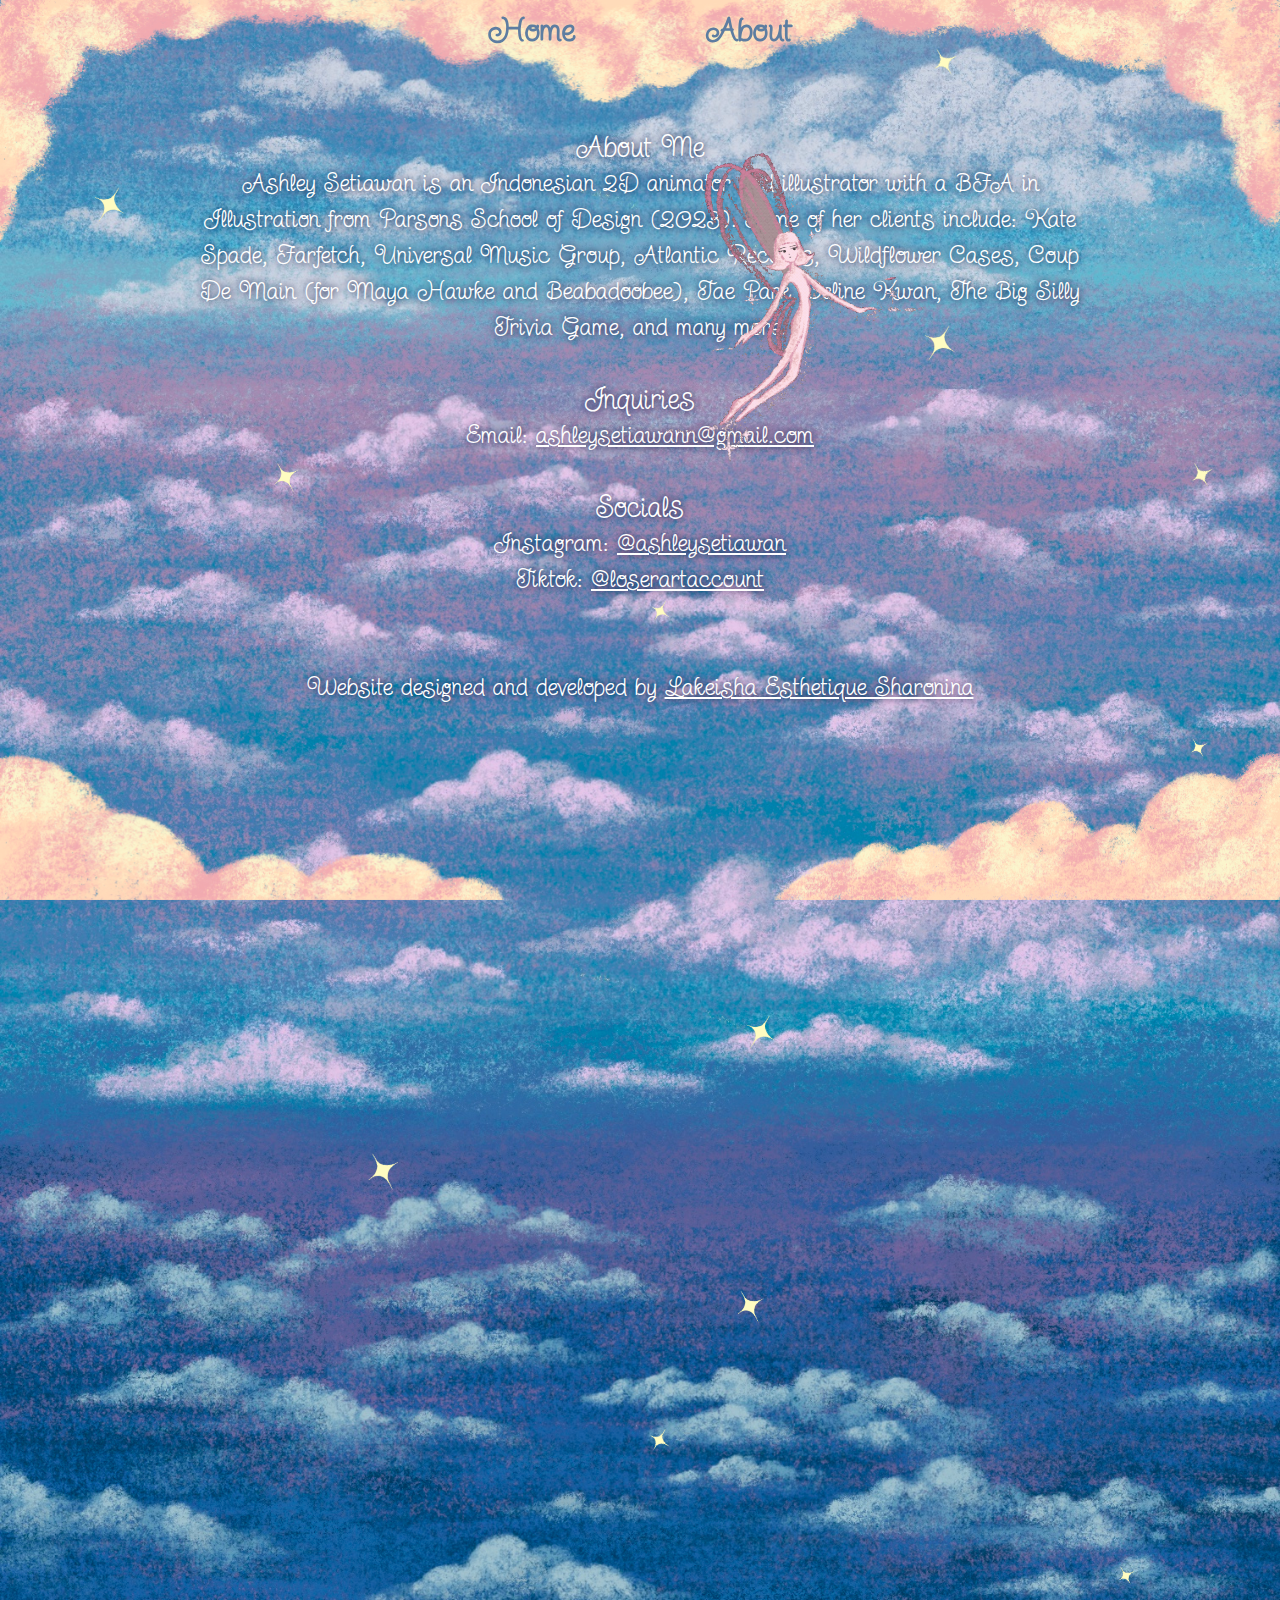
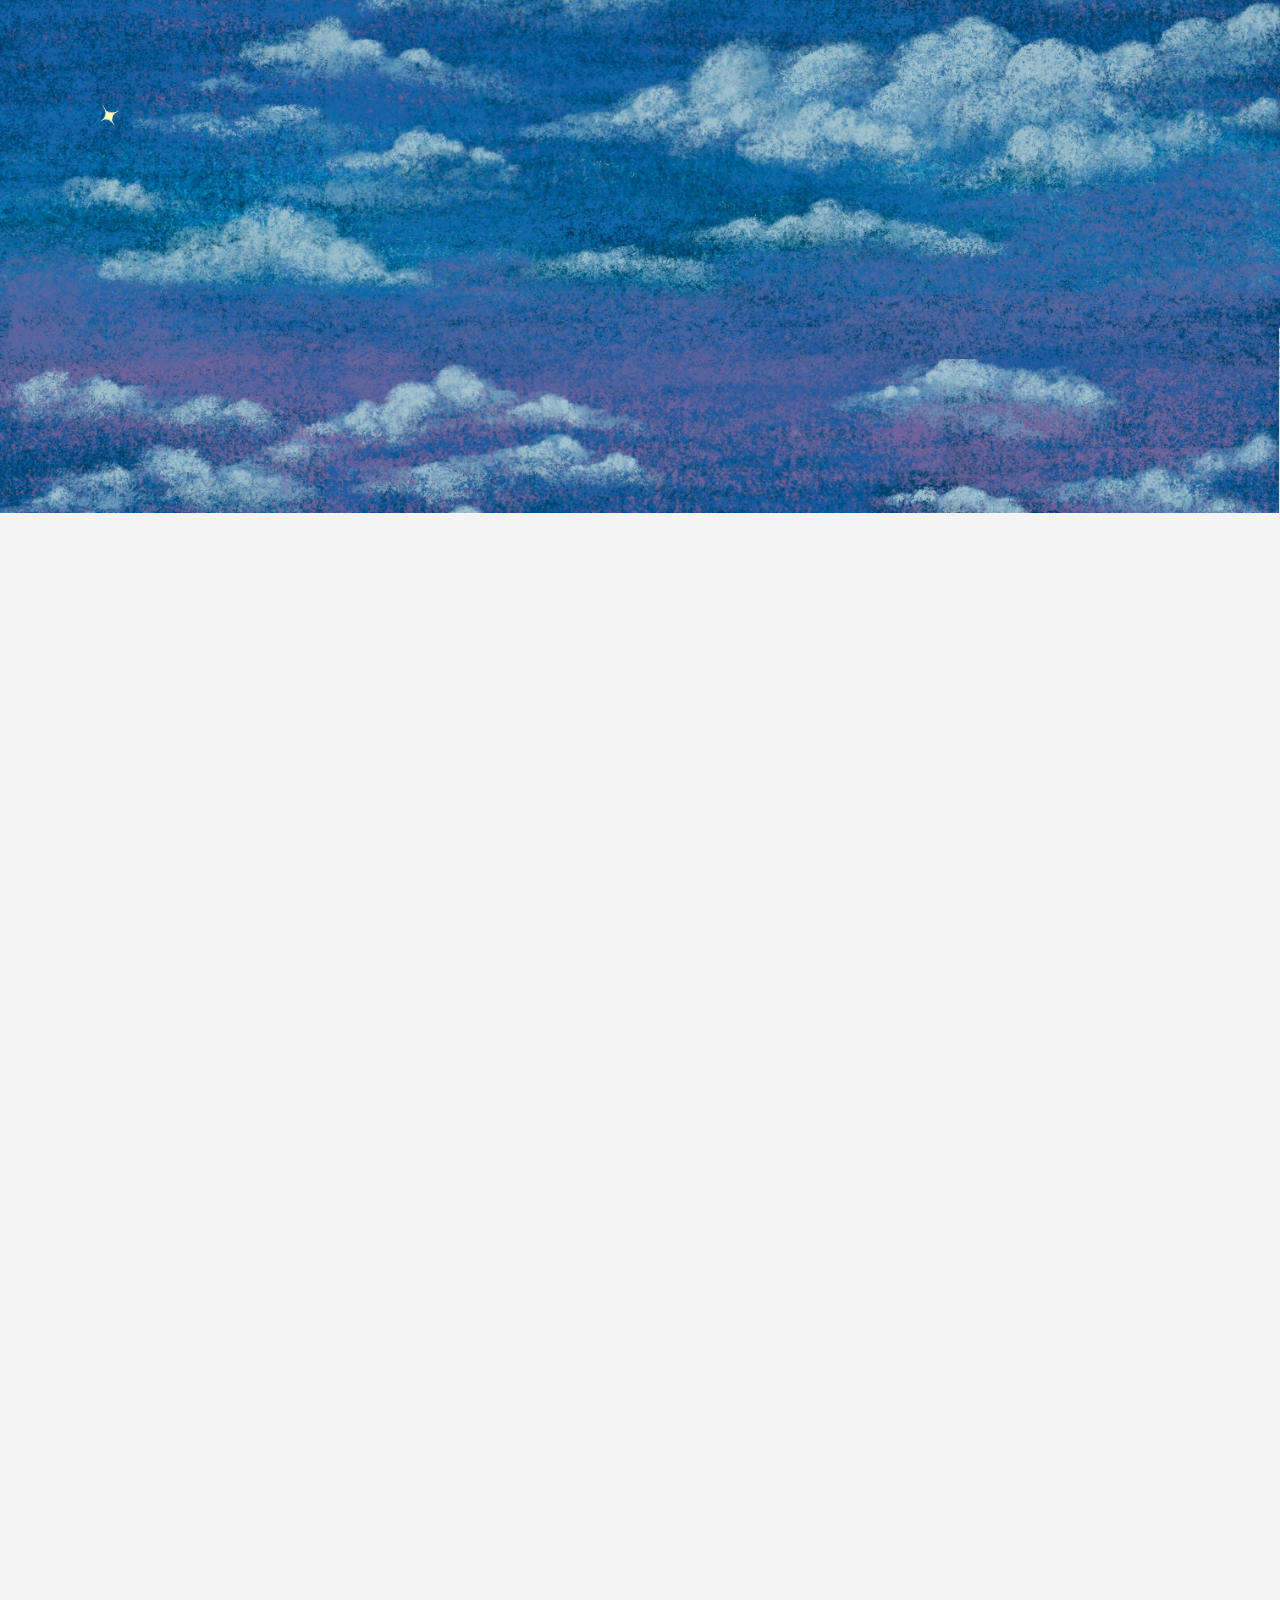
<file: about.html>
<!DOCTYPE html>
<html lang="en">
  <head>
    <meta charset="utf-8" />
    <meta http-equiv="X-UA-Compatible" content="IE=edge" />
    <title>About</title>
    <meta name="description" content="" />
    <meta name="viewport" content="width=device-width, initial-scale=1" />
    <link rel="stylesheet" href="about.css" />
    <link
      rel="icon"
      type="image/x-icon"
      href="./web-assets/fairy-favicon.png"
    />

    <link rel="preconnect" href="https://fonts.googleapis.com" />
    <link rel="preconnect" href="https://fonts.gstatic.com" crossorigin />
    <link
      href="https://fonts.googleapis.com/css2?family=Freehand&family=Homemade+Apple&family=Roboto+Mono&display=swap"
      rel="stylesheet"
    />

    <!-- new font -->
    <link rel="preconnect" href="https://fonts.googleapis.com" />
    <link rel="preconnect" href="https://fonts.gstatic.com" crossorigin />
    <link rel="preconnect" href="https://fonts.googleapis.com" />
    <link rel="preconnect" href="https://fonts.gstatic.com" crossorigin />
    <link
      href="https://fonts.googleapis.com/css2?family=Butterfly+Kids&family=Playwrite+AT:ital,wght@0,100..400;1,100..400&family=Sacramento&family=Send+Flowers&family=Twinkle+Star&display=swap"
      rel="stylesheet"
    />
    <style>
      /* @font-face {
        font-family: shorelines;
        src: url("web-assets/Shorelines-Script-Bold.otf") format("opentype");
        font-weight: normal;
        font-style: normal;
      } */

      * {
        /* font-family: shorelines, serif; */
        /* font-family: "Freehand", serif;
        font-weight: 400;
        font-style: normal; */
      }

      * {
        font-family: "Twinkle Star", serif;
        font-weight: 400;
        font-style: normal;
      }
    </style>
  </head>
  <body>
    <nav class="topnav">
      <a href="index.html">Home</a>
      <a href="about.html">About</a>
    </nav>

    <!-- <div class="header">
      <h1>Ashley</h1>
      <img class="title" src="web-assets/name-text.gif" />
      <img class="background-image" src="web-assets/background-looped.jpg" />
    </div> -->

    <div class="clouds-container">
      <img class="clouds-top" src="web-assets/clouds-3-top.png" />
      <img class="clouds-bottom" src="web-assets/clouds-3-bottom-right.png" />
      <img
        class="clouds-bottom-left"
        src="web-assets/clouds-3-bottom-left.png"
      />
    </div>

    <!-- <div>
      <img class="fly" src="web-assets/Fairy3.GIF" />
    </div> -->

    <div class="main-container">
      <h3>About Me</h3>
      <p class="about-statement">
        Ashley Setiawan is an Indonesian 2D animator and illustrator with a BFA
        in Illustration from Parsons School of Design (2023). Some of her
        clients include: Kate Spade, Farfetch, Universal Music Group, Atlantic
        Records, Wildflower Cases, Coup De Main (for Maya Hawke and
        Beabadoobee), Tae Park, Celine Kwan, The Big Silly Trivia Game, and many
        more.
      </p>
      <br />
      <h3>Inquiries</h3>
      <p>
        Email:
        <a href="mailto:ashleysetiawann@gmail.com" target="_blank"
          >ashleysetiawann@gmail.com</a
        >
      </p>
      <br />
      <h3>Socials</h3>
      <p>
        Instagram:
        <a href="https://www.instagram.com/ashleysetiawan" target="_blank"
          >@ashleysetiawan</a
        >
      </p>
      <p></p>
      <p>
        Tiktok:
        <a href="https://www.tiktok.com/@loserartaccount" target="_blank"
          >@loserartaccount</a
        >
      </p>
      <div class="footer">
        <br /><br />
        <p>
          Website designed and developed by
          <a href="https://lakeishasharonina.com/" target="_blank"
            >Lakeisha Esthetique Sharonina</a
          >
        </p>
      </div>
    </div>

    <div class="background-stars">
      <img src="./web-assets/stars.GIF" alt="Star" class="star" />
      <img src="./web-assets/stars.GIF" alt="Star" class="star" />
      <img src="./web-assets/stars.GIF" alt="Star" class="star" />
      <img src="./web-assets/stars.GIF" alt="Star" class="star" />
      <img src="./web-assets/stars.GIF" alt="Star" class="star" />
      <img src="./web-assets/stars.GIF" alt="Star" class="star" />
      <img src="./web-assets/stars.GIF" alt="Star" class="star" />
      <img src="./web-assets/stars.GIF" alt="Star" class="star" />
      <img src="./web-assets/stars.GIF" alt="Star" class="star" />
      <img src="./web-assets/stars.GIF" alt="Star" class="star" />
      <img src="./web-assets/stars.GIF" alt="Star" class="star" />
      <img src="./web-assets/stars.GIF" alt="Star" class="star" />
      <img src="./web-assets/stars.GIF" alt="Star" class="star" />
      <!-- <img src="./web-assets/stars.GIF" alt="Star" class="star" />
      <img src="./web-assets/stars.GIF" alt="Star" class="star" />
      <img src="./web-assets/stars.GIF" alt="Star" class="star" />
      <img src="./web-assets/stars.GIF" alt="Star" class="star" />
      <img src="./web-assets/stars.GIF" alt="Star" class="star" />
      <img src="./web-assets/stars.GIF" alt="Star" class="star" /> -->
      <!-- <img src="./web-assets/stars.GIF" alt="Star" class="star" />
      <img src="./web-assets/stars.GIF" alt="Star" class="star" />
      <img src="./web-assets/stars.GIF" alt="Star" class="star" />
      <img src="./web-assets/stars.GIF" alt="Star" class="star" />
      <img src="./web-assets/stars.GIF" alt="Star" class="star" />
      <img src="./web-assets/stars.GIF" alt="Star" class="star" />
      <img src="./web-assets/stars.GIF" alt="Star" class="star" />
      <img src="./web-assets/stars.GIF" alt="Star" class="star" />
      <img src="./web-assets/stars.GIF" alt="Star" class="star" />
      <img src="./web-assets/stars.GIF" alt="Star" class="star" />
      <img src="./web-assets/stars.GIF" alt="Star" class="star" />
      <img src="./web-assets/stars.GIF" alt="Star" class="star" />
      <img src="./web-assets/stars.GIF" alt="Star" class="star" />
      <img src="./web-assets/stars.GIF" alt="Star" class="star" />
      <img src="./web-assets/stars.GIF" alt="Star" class="star" />
      <img src="./web-assets/stars.GIF" alt="Star" class="star" />
      <img src="./web-assets/stars.GIF" alt="Star" class="star" />
      <img src="./web-assets/stars.GIF" alt="Star" class="star" />
      <img src="./web-assets/stars.GIF" alt="Star" class="star" /> -->
    </div>

    <div class="header">
      <div id="title">
        <h1></h1>
      </div>
    </div>

    <!-- Photo Grid -->
    <script src="about.js"></script>
  </body>
</html>
</file>
<file: about.css>
* {
  margin: 0;
  padding: 0;
  box-sizing: border-box;
  /* font-family: "Freehand", serif;
  font-weight: 400;
  font-style: normal; */
  /* color: white; */
  /* -webkit-text-stroke: 1px rgb(255, 255, 255); */
  /* -webkit-text-fill-color: white; */
}

body {
  /* font-family: Arial, sans-serif; */
  justify-content: center;
  align-items: center;
  min-height: 100vh;
  background-color: #f4f4f4;
  /* overflow-x: hidden; */
  background-image: url("web-assets/background-2.JPG");
  background-repeat: no-repeat;
  background-size: cover;
  background-position: center;
  overflow: hidden;
}

p {
  color: white;
  /* font-size: 1.5em; */
  /* font-size: 1.8em; */
  /* -webkit-text-stroke: 1px rgb(255, 255, 255); */
}

h2,
h3,
a {
  /* font-size: 1.5em; */
  /* font-size: 1.8em; */
  color: white;
  z-index: 6;
}

a:hover {
  color: #fffcc1;
}

.about-statement {
}

.main-container {
  z-index: 11;
  margin-left: 50%;
  margin-right: 50%;
  transform: translate(-50%);
  width: 70vw;
  top: 130px;
  position: absolute;
  font-size: 1.5em;
  text-shadow: 0px 0px 7px #050935;
  /* text-shadow: #FFFCC1 0px 0 20px; */
  z-index: 2;
  text-align: center;
  line-height: 1.5em;
}

.fly {
  position: fixed;
  height: auto;
  overflow: hidden;
  width: 100vw;
  z-index: 3;
  top: 0;
  /* display: none; */
}

.header {
  position: relative;
  height: 100vh;
  overflow: hidden;
  width: 100%;
  /* background: rgb(21, 130, 255); */
  /* background-image: url("./assets/background.png"); */
}

.background-image img {
  /* object-fit: contain; */
  height: auto;
  width: 100%;
}

.clouds-top {
  position: fixed;
  height: auto;
  overflow: hidden;
  width: 100vw;
  z-index: 3;
  top: 0;
}
.clouds-bottom {
  position: fixed;
  height: auto;
  overflow: hidden;
  width: 100vw;
  z-index: 3;
  bottom: 0;
  right: 0;
  width: 40vw;
}

.clouds-bottom-left {
  position: fixed;
  height: auto;
  overflow: hidden;
  width: 100vw;
  z-index: 3;
  bottom: 0;
  left: 0;
  width: 40vw;
}

.clouds img {
  /* object-fit: contain; */
  /* height: auto; */
  /* width: 100%; */
}

h1 {
  top: 50%;
  left: 50%;
  transform: translate(-50%, -50%);
  text-align: center;
  margin: 0;
  padding: 0;
  z-index: 3;
  position: absolute;
}

.title {
  top: 50%;
  left: 50%;
  transform: translate(-50%, -50%) scale(80%);
  text-align: center;
  margin: 0;
  padding: 0;
  z-index: 2;
  position: absolute;
  width: 100vw;
  height: auto;
}

.gallery-container {
  /* background-image: url("web-assets/background-looped.jpg"); */
  padding-top: 20px; /* Space between landing page and gallery */
}

.gallery {
  display: grid;
  grid-template-rows: repeat(11, 40vw);
  grid-template-columns: repeat(12, 1fr);
  grid-template-areas:
    ". a a a a a b b b b b b"
    "c c c . . d d d d d d ."
    ". . e e e . . . f f f f"
    "g g g g g . . h h h . ."
    ". . . i i i i i i i . ."
    "j j j j j j k k k k k k"
    "l l l l l l . . . m m m"
    "n n n n n . . o o o . ."
    ". p p p p p . . q q q q"
    ". . r r r r r r r . . ."
    ". s s s s s . t t t t t"
    ". u u u u u . v v v v v";
  gap: 10px;
  width: 90%;
  max-width: 1200px;
  margin: 0 auto; /* Center the gallery horizontally */
}

.item {
  position: relative;
  overflow: hidden;
}

.item img {
  object-fit: contain;
  width: 100%;
  height: 100%;
  transition: transform 0.3s ease, opacity 0.3s ease;
}

.item:hover img {
  transform: scale(1.2);
}

.a {
  grid-area: a;
}
.b {
  grid-area: b;
}
.c {
  grid-area: c;
}
.d {
  grid-area: d;
}
.e {
  grid-area: e;
}
.f {
  grid-area: f;
}
.g {
  grid-area: g;
}
.h {
  grid-area: h;
}
.i {
  grid-area: i;
}
.j {
  grid-area: j;
}
.k {
  grid-area: k;
}
.l {
  grid-area: l;
}
.m {
  grid-area: m;
}
.n {
  grid-area: n;
}
.o {
  grid-area: o;
}
.p {
  grid-area: p;
}
.q {
  grid-area: q;
}
.r {
  grid-area: r;
}
.s {
  grid-area: s;
}
.t {
  grid-area: t;
}
.u {
  grid-area: u;
}
.v {
  grid-area: v;
}

#client,
#description {
  display: none; /* Hides the labels */
  color: white;
}

.background-stars {
  display: grid;
  grid-template-rows: repeat(26, 10vw); /* Match the gallery grid row sizes */
  grid-template-columns: repeat(
    12,
    1fr
  ); /* Match the gallery grid column sizes */
  gap: 10px; /* Match the gallery gap */
  width: 90%; /* Match the gallery width */
  max-width: 1200px; /* Match the gallery max width */
  position: absolute;
  margin: 0 auto; /* Center the stars horizontally */
  top: 0;
  left: 50%;
  transform: translateX(-50%);
  z-index: 0;
  pointer-events: none; /* Ensure stars don't interfere with user interactions */
}

.star {
  width: 3vw; /* Size of the stars */
  height: auto;
  object-fit: contain;
  /* opacity: 0.8; */
  animation: twinkle 3s infinite ease-in-out alternate;
  grid-column: span 1; /* Ensure stars occupy one grid cell */
  grid-row: span 1; /* Ensure stars occupy one grid cell */
  justify-self: center; /* Center stars horizontally */
  align-self: center; /* Center stars vertically */
  transition: transform 0.1s linear; /* Adjust duration for smoother or snappier animation */
}

video {
  position: fixed;
  left: 50vw;
  transform: translate(-50%, -50%);
  top: 50vh;
  height: 75vh;
  width: auto;
}

/* Add specific star placement using nth-child */
.background-stars .star:nth-child(1) {
  grid-column: 10;
  grid-row: 1;
}
.background-stars .star:nth-child(2) {
  grid-column: 1;
  grid-row: 2;
}
.background-stars .star:nth-child(3) {
  grid-column: 10;
  grid-row: 3;
}
.background-stars .star:nth-child(4) {
  grid-column: 3;
  grid-row: 4;
}
.background-stars .star:nth-child(5) {
  grid-column: 7;
  grid-row: 5;
}
.background-stars .star:nth-child(6) {
  grid-column: 13;
  grid-row: 6;
}
.background-stars .star:nth-child(7) {
  grid-column: 13;
  grid-row: 4;
}
.background-stars .star:nth-child(8) {
  grid-column: 8;
  grid-row: 8;
}
.background-stars .star:nth-child(9) {
  grid-column: 4;
  grid-row: 9;
}
.background-stars .star:nth-child(10) {
  grid-column: 8;
  grid-row: 10;
}
.background-stars .star:nth-child(11) {
  grid-column: 7;
  grid-row: 11;
}
.background-stars .star:nth-child(12) {
  grid-column: 12;
  grid-row: 12;
}
.background-stars .star:nth-child(13) {
  grid-column: 1;
  grid-row: 13;
}
.background-stars .star:nth-child(14) {
  grid-column: 6;
  grid-row: 14;
}
.background-stars .star:nth-child(15) {
  grid-column: 3;
  grid-row: 15;
}
.background-stars .star:nth-child(16) {
  grid-column: 10;
  grid-row: 16;
}
.background-stars .star:nth-child(17) {
  grid-column: 2;
  grid-row: 17;
}
.background-stars .star:nth-child(18) {
  grid-column: 8;
  grid-row: 18;
}
.background-stars .star:nth-child(19) {
  grid-column: 4;
  grid-row: 19;
}
.background-stars .star:nth-child(20) {
  grid-column: 11;
  grid-row: 20;
}
.background-stars .star:nth-child(21) {
  grid-column: 1;
  grid-row: 21;
}
.background-stars .star:nth-child(22) {
  grid-column: 5;
  grid-row: 22;
}
.background-stars .star:nth-child(23) {
  grid-column: 9;
  grid-row: 23;
}
.background-stars .star:nth-child(24) {
  grid-column: 6;
  grid-row: 24;
}
.background-stars .star:nth-child(25) {
  grid-column: 3;
  grid-row: 25;
}
.background-stars .star:nth-child(26) {
  grid-column: 10;
  grid-row: 26;
}
.background-stars .star:nth-child(27) {
  grid-column: 2;
  grid-row: 27;
}
.background-stars .star:nth-child(28) {
  grid-column: 8;
  grid-row: 28;
}
.background-stars .star:nth-child(29) {
  grid-column: 4;
  grid-row: 29;
}
.background-stars .star:nth-child(30) {
  grid-column: 12;
  grid-row: 30;
}
.background-stars .star:nth-child(31) {
  grid-column: 2;
  grid-row: 31;
}
.background-stars .star:nth-child(32) {
  grid-column: 8;
  grid-row: 32;
}
.background-stars .star:nth-child(33) {
  grid-column: 4;
  grid-row: 33;
}
.background-stars .star:nth-child(34) {
  grid-column: 13;
  grid-row: 34;
}
.background-stars .star:nth-child(35) {
  grid-column: 2;
  grid-row: 35;
}
.background-stars .star:nth-child(36) {
  grid-column: 8;
  grid-row: 36;
}
.background-stars .star:nth-child(37) {
  grid-column: 4;
  grid-row: 37;
}
.background-stars .star:nth-child(38) {
  grid-column: 8;
  grid-row: 38;
}

@keyframes rotate {
  from {
    transform: rotate(0deg);
  }
  to {
    transform: rotate(360deg);
  }
}

@media (max-width: 768px) {
  .gallery {
    grid-template-rows: repeat(7, 120vw);
    grid-template-areas:
      "a a a a a a a a a a a a"
      "b b b b b b b b b b b b"
      "c c c c c c c c c c c c"
      "d d d d d d d d d d d d"
      "e e e e e e e e e e e e"
      "f f f f f f f f f f f f"
      "g g g g g g g g g g g g"
      "h h h h h h h h h h h h"
      "i i i i i i i i i i i i"
      "j j j j j j j j j j j j"
      "k k k k k k k k k k k k"
      "l l l l l l l l l l l l"
      "m m m m m m m m m m m m"
      "n n n n n n n n n n n n"
      "o o o o o o o o o o o o"
      "p p p p p p p p p p p p"
      "q q q q q q q q q q q q"
      "r r r r r r r r r r r r"
      "s s s s s s s s s s s s"
      "t t t t t t t t t t t t"
      "u u u u u u u u u u u u"
      "v v v v v v v v v v v v";
  }

  .item img {
    object-fit: cover;
  }

  /* #image-container {
    width: 100%;
    height: 50vh;
  } */

  .topnav {
    color: #fcf2d8 !important;
  }

  body {
    overflow: visible;
    background-size: 250vw auto;
    background-image: url("web-assets/background-2.JPG");
    background-repeat: no-repeat;
  }
}

@media (max-width: 900px) {
  .topnav a {
    color: #fcf2d8 !important;
  }
}
/* 
.footer {
  position: fixed;
  left: 0;
  bottom: 80px;
  width: 100%;
  color: white;
  text-align: center;
  z-index: 3;
  font-size: 1.5em;
} */

/* @media (max-width: 480px) {
  .gallery {
    grid-template-rows: repeat(7, 40vw);
    grid-template-areas:
      "a"
      "b"
      "c"
      "d"
      "e"
      "f"
      "g";
  }
} */

.modal {
  display: none; /* Hidden by default */
  position: fixed;
  z-index: 4; /* Sit on top */
  left: 0;
  top: 0;
  width: 100%;
  height: 100%;
  overflow: auto;
  background-color: rgba(0, 0, 0, 0.8);
  padding-top: 60px;
}

.modal-content {
  margin: auto;
  display: block;
  /* width: 80%; */
  max-width: 700px;
  height: 80vh;
}

#caption {
  text-align: center;
  color: white;
  font-size: 1.5em;
  padding: 10px;
}

.close {
  position: absolute;
  top: 10px;
  right: 25px;
  color: white;
  font-size: 40px;
  font-weight: bold;
  cursor: pointer;
}

.close:hover,
.close:focus {
  color: #bbb;
  text-decoration: none;
  cursor: pointer;
}

/* nav here */
.topnav {
  top: 5px;
  position: fixed;
  left: 50%;
  transform: translateX(-50%);
  display: flex;
  gap: 100px;
  background: transparent;
  z-index: 10;
}

.topnav a {
  text-decoration: none;
  font-size: 2em;
  font-weight: bold;
  /* color: #B98A9C; */
  /* -webkit-text-stroke: 0.5px #7597BB; */
  /* color: #7597bb; */
  color: #5d7da1;
  text-shadow: 0px 0px 7px #fffcc1 !important;

  /* color:#9198BB; */
  /* color: #FCF2D8; */
  padding: 5px 15px;
  transition: color 0.3s ease-in-out;
}

.topnav a:hover {
  color: #6f5884;
  /* -webkit-text-stroke: 0.5px #ffffff; */
}
</file>
